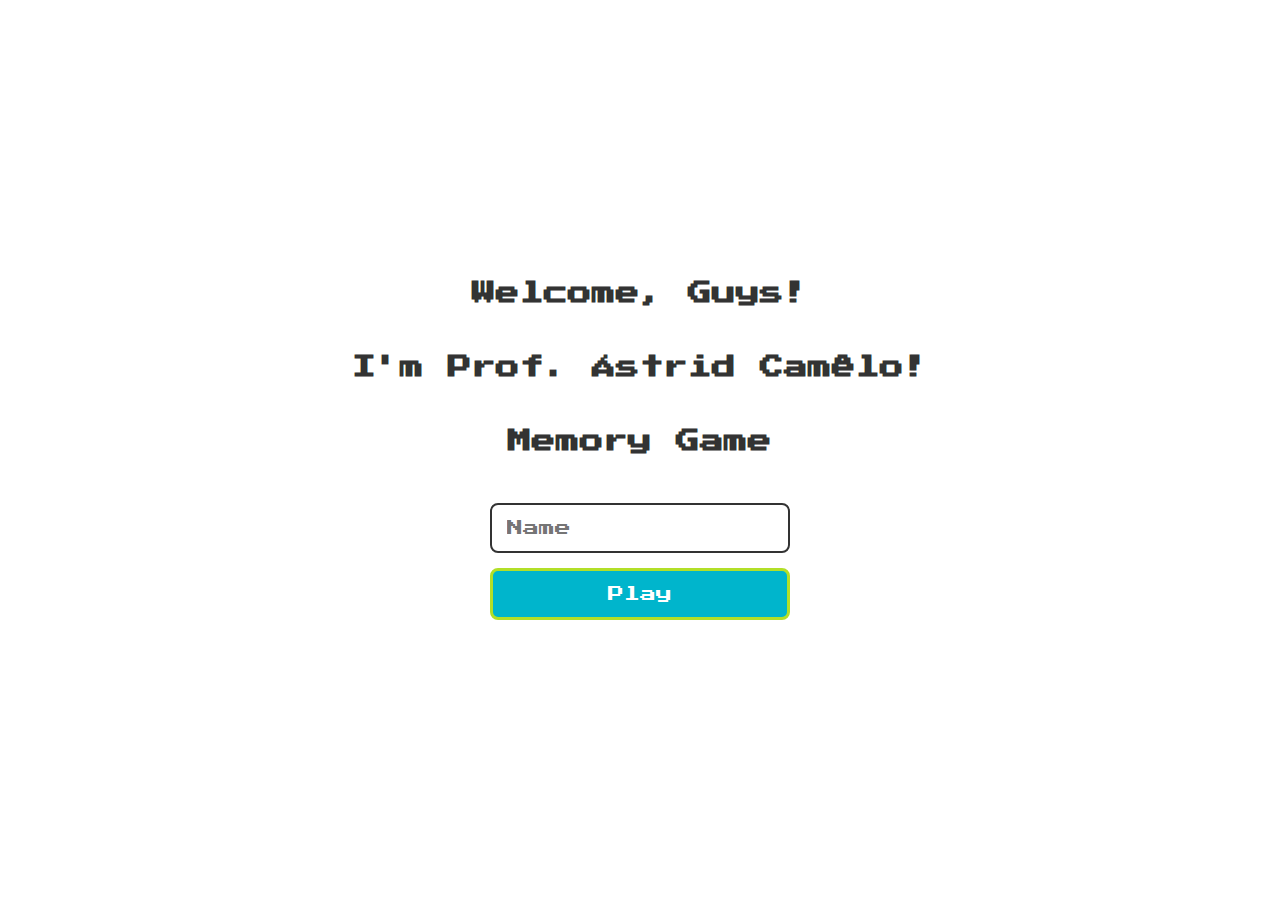
<file: index.html>
<!DOCTYPE html>
<html lang="pt-br">

<head>
  <meta charset="UTF-8">
  <meta name="viewport" content="width=device-width, initial-scale=1.0">

  <link rel="stylesheet" href="/css/reset.css">
  <link rel="stylesheet" href="/css/login.css">

  <script defer src="/js/login.js"></script>
  <link rel="shortcut icon" href="/images/astrid_logo.png" type="image/x-icon">
  <title>Memory Game | Login</title>
</head>

<body>

  <form class="login-form">

    <div class="login__header">
      <h1>Welcome, Guys!</h1>
    </div>

    <div class="login__header">
      <h1>I'm Prof. Ástrid Camêlo!</h1>
    </div>

    <div class="login__header">
      <!--<img src="/images/astrid_logo.png" alt="brain icon">-->
      <h1>Memory Game</h1>
    </div>

    <input type="text" placeholder="Name" class="login__input">
    <button type="submit" class="login__button">Play</button>

    <audio controls style="display:none" id="backgroundAudio">
      <source src="/sons/abertura.mp3" type="audio/mp3">
    </audio>

  </form>

</body>

</html>
</file>
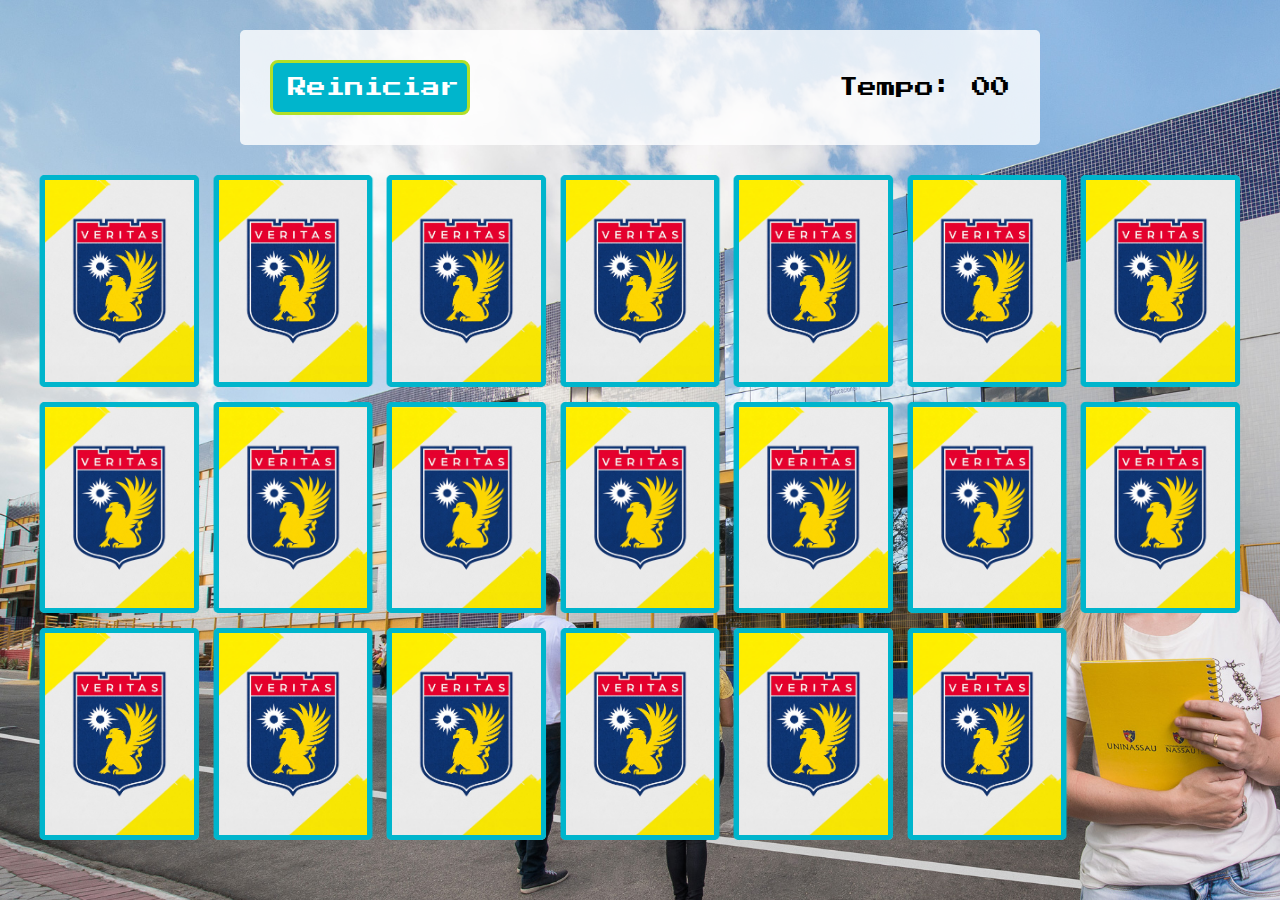
<file: pages/game.html>
<!DOCTYPE html>
<html lang="pt-br">

<head>
  <meta charset="UTF-8">
  <meta name="viewport" content="width=device-width, initial-scale=1.0">
  <link rel="stylesheet" href="../css/reset.css">
  <link rel="stylesheet" href="../css/game.css">

  <script defer src="../js/game.js"></script>

  <title>Jogo da Memória - Uninassau</title>
</head>

<body>

  <main>
    <header>
      <button id="restartButton">Reiniciar</button>
      <span class="player"></span>
      <span>Tempo: <span class="timer">00</span></span>
    </header>

    <div class="grid"></div>
  </main>

</body>

</html>
</file>
<file: css/login.css>
.login-form {
  align-items: center;
  display: flex;
  flex-direction: column;
  height: 100vh;
  justify-content: center;
}

.login__header {
  align-items: center;
  display: flex;
  flex-direction: column;
  justify-content: center;
  margin-bottom: 50px;
}

.login__header img {
  width: 250px;
}



.login__header h1 {
  color: #333;
  font-size: 1.5em;
}

.login__input {
  border: 2px solid #333;
  border-radius: 8px;
  color: #333;
  font-size: 1em;
  margin-bottom: 15px;
  max-width: 300px;
  outline: none;
  padding: 15px;
  width: 100%;
}

.login__button {
  background-color: #00b5cc;
  border: 3px solid #b2df28;
  border-radius: 8px;
  color: #fff;
  cursor: pointer;
  font-size: 1em;
  max-width: 300px;
  padding: 15px;
  width: 100%;
}

.login__button:disabled {
  background-color: #eee;
  border: 2px solid #969595;
  color: #aaa;
  cursor: auto;
}
</file>
<file: css/game.css>
main {
  display: flex;
  flex-direction: column;
  width: 100%;
  background-image: url('../images//background_uninassau_2.jpg');
  background-size: cover;
  min-height: 100vh;
  align-items: center;
  justify-content: center;
  padding: 20px 20px 50px;
}

header {
  display: flex;
  align-items: center;
  justify-content: space-between;
  background-color: rgba(255, 255, 255, 0.8);
  font-size: 1.2em;
  width: 100%;
  max-width: 800px;
  padding: 30px;
  margin: 0 0 30px;
  border-radius: 5px;
}

.grid {
  display: grid;
  grid-template-columns: repeat(7, 1fr);
  gap: 15px;
  width: 100%;
  max-width: 1200px;
  margin: 0 auto;
  font-family: 'Arial', sans-serif;
  color: #333; /* Cor do texto */
  font-size: 16px;
  text-align: center;
}

.card {
  aspect-ratio: 3/4;
  width: 100%;
  border-radius: 5px;
  position: relative;
  transition: all 400ms ease;
  transform-style: preserve-3d;
  background-color: #ccc;
}

.face {
  width: 100%;
  height: 100%;
  position: absolute;
  background-size: cover;
  background-position: center;
  border: 5px solid #00b5cc;
  border-radius: 5px;
  transition: all 400ms ease;
  display: flex;
  align-items: center;
  justify-content: center;
}

.front {
  transform: rotateY(180deg);
  display: flex;
  align-items: center;
  justify-content: center;
  text-align: center;
  color: #000000; /* Cor do texto */
}

.back {
  background-image: url('/images/card_uninassau.jpg');
  backface-visibility: hidden;
}

.reveal-card {
  transform: rotateY(180deg);
}

.disabled-card {
  filter: saturate(0);
  opacity: 0.5;
}

#restartButton {
  background-color: #00b5cc;
  border: 3px solid #b2df28;
  border-radius: 8px;
  color: #fff;
  cursor: pointer;
  font-size: 1em;
  max-width: 200px;
  padding: 15px;
  width: 100%;
  transition: background-color 0.3s ease; /* Adiciona uma transição suave para a cor de fundo */
}

#restartButton:hover {
  background-color: #008fa6; /* Cor mais escura ao pairar */
}

@media screen and (max-width:920px) {
  .grid {
    grid-template-columns: repeat(5, 1fr);

  }
}
</file>
